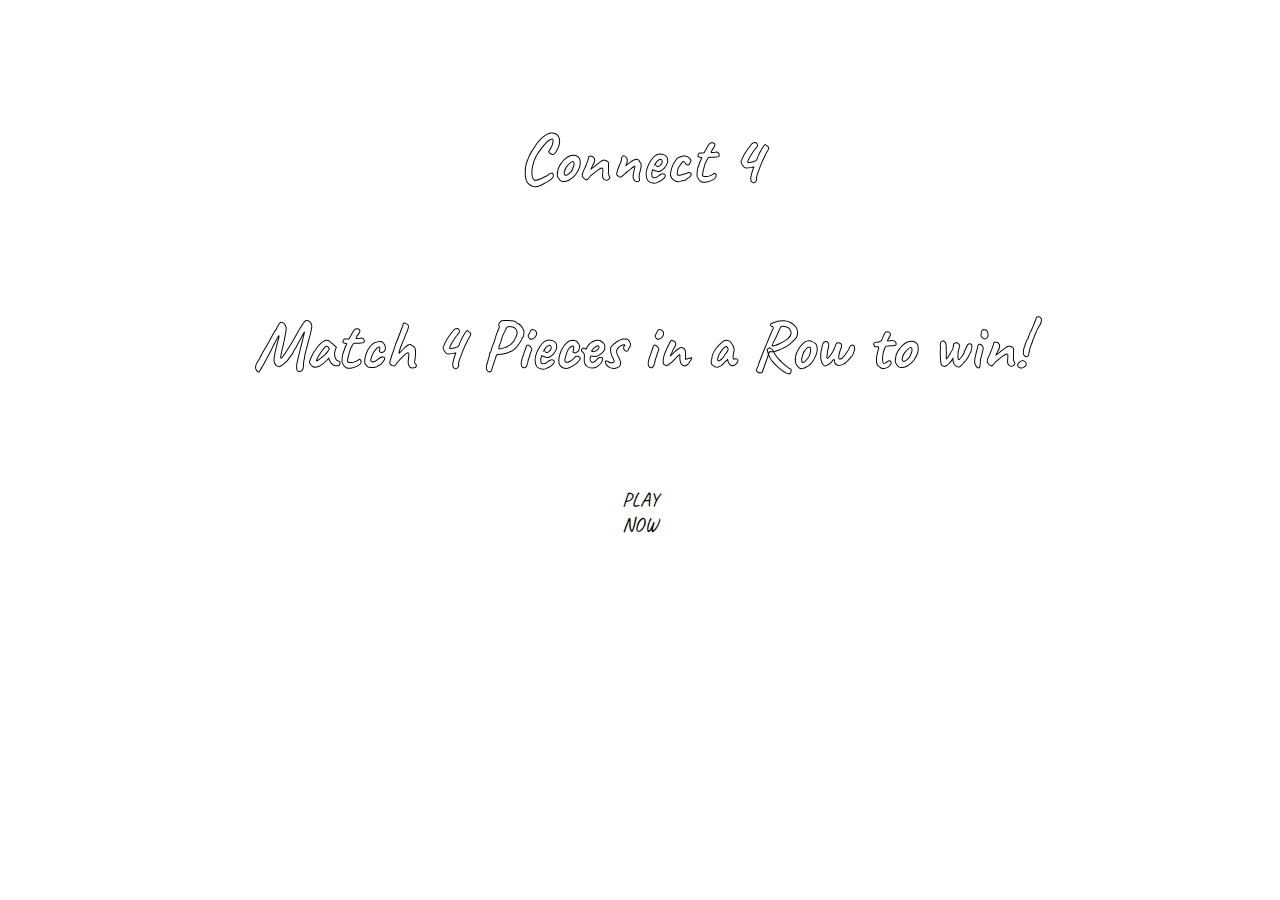
<file: index.html>
<!DOCTYPE html>
<html lang="en">
<head>
    <meta charset="UTF-8">
    <meta http-equiv="X-UA-Compatible" content="IE=edge">
    <meta name="viewport" content="width=device-width, initial-scale=1.0">
    <link rel="stylesheet" href="styles.css">
    <style>
        @import url('https://fonts.googleapis.com/css2?family=Caveat:wght@700&display=swap');
    </style> 
    <title>Connect 4</title>
</head>
<body>
    <h1>Connect 4</h1>
    <h2>Match 4 Pieces in a Row to win!</h2>
    <div id="link">
        <a href="gameboard.html">PLAY NOW</a>
    </div>

    <!-- <script src="script.js"></script> -->
</body>
</html>
</file>
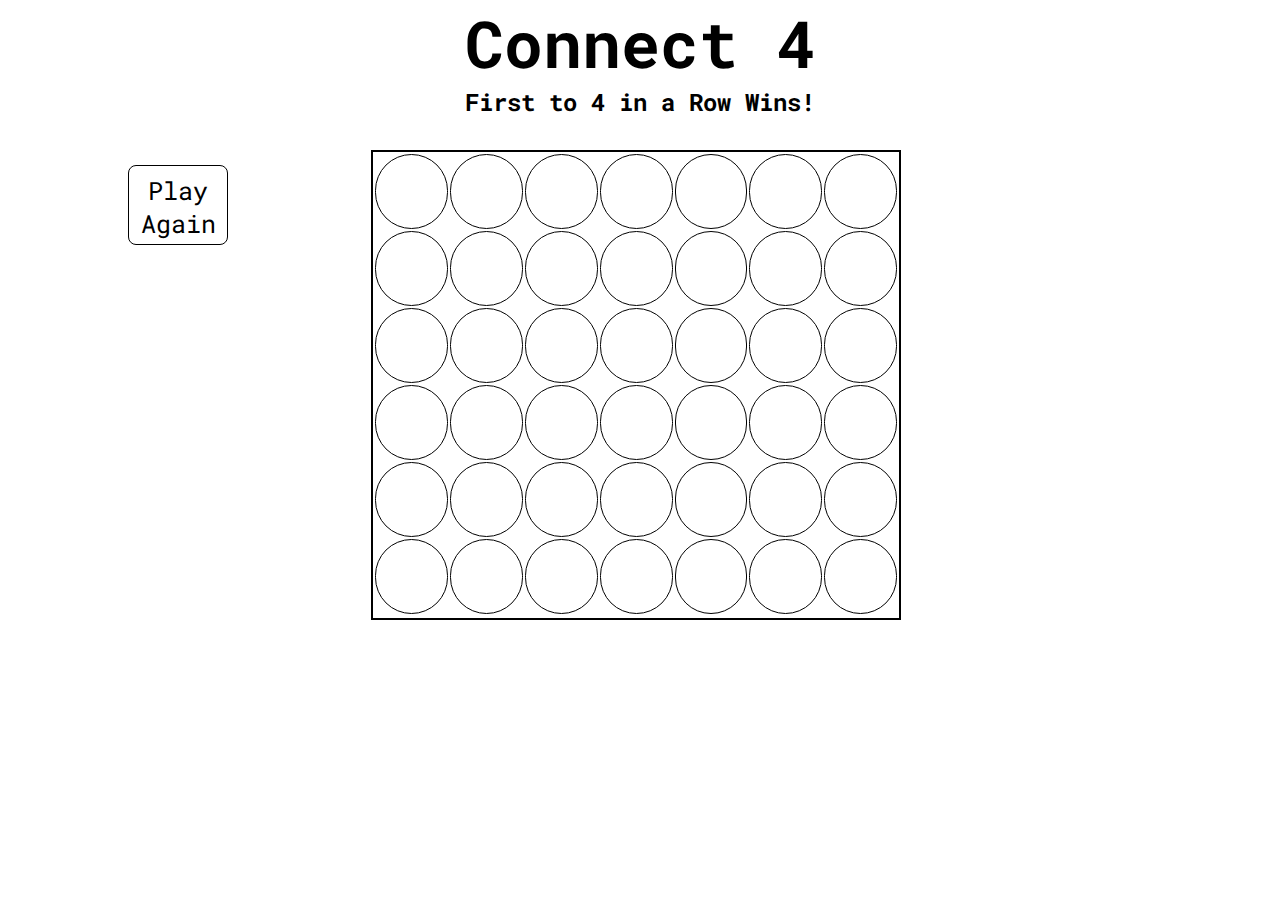
<file: gameboard.html>
<!DOCTYPE html>
<html lang="en">
<head>
    <meta charset="UTF-8">
    <meta http-equiv="X-UA-Compatible" content="IE=edge">
    <meta name="viewport" content="width=device-width, initial-scale=1.0">
    <link rel="stylesheet" href="stylegameboard.css">
    <script defer src="script.js"></script>
    <!-- <style>
        @import url('https://fonts.googleapis.com/css2?family=Caveat&display=swap');
    </style> -->
    <title>Connect 4</title>
</head>
<body>
    
    <h1>Connect 4</h1>
    <h2>First to 4 in a Row Wins!</h2>
    <h3 id="playerText"> </h3>
    
    <div class="gameboard">
        <table>
            <tr>
                <td class="space" id="0"></td>
                <td class="space" id="1"></td>
                <td class="space" id="2"></td>
                <td class="space" id="3"></td>
                <td class="space" id="4"></td>
                <td class="space" id="5"></td>
                <td class="space" id="6"></td>
            </tr>
            <tr>
                <td class="space" id="7"></td>
                <td class="space" id="8"></td>
                <td class="space" id="9"></td>
                <td class="space" id="10"></td>
                <td class="space" id="11"></td>
                <td class="space" id="12"></td>
                <td class="space" id="13"></td>
            </tr>
            <tr>
                <td class="space" id="14"></td>
                <td class="space" id="15"></td>
                <td class="space" id="16"></td>
                <td class="space" id="17"></td>
                <td class="space" id="18"></td>
                <td class="space" id="19"></td>
                <td class="space" id="20"></td>
            </tr>
            <tr>
                <td class="space" ></td>
                <td class="space" ></td>
                <td class="space" ></td>
                <td class="space" ></td>
                <td class="space" ></td>
                <td class="space" ></td>
                <td class="space" ></td>
            </tr>
            <tr>
                <td class="space" ></td>
                <td class="space" ></td>
                <td class="space" ></td>
                <td class="space" ></td>
                <td class="space" ></td>
                <td class="space" ></td>
                <td class="space" ></td>
            </tr>
            <tr>
                <td class="space" ></td>
                <td class="space" ></td>
                <td class="space" ></td>
                <td class="space" ></td>
                <td class="space" ></td>
                <td class="space" ></td>
                <td class="space" ></td>
            </tr>
            
    </div>
    <button class="reset">Play Again</button>
</body>
</html>
</file>
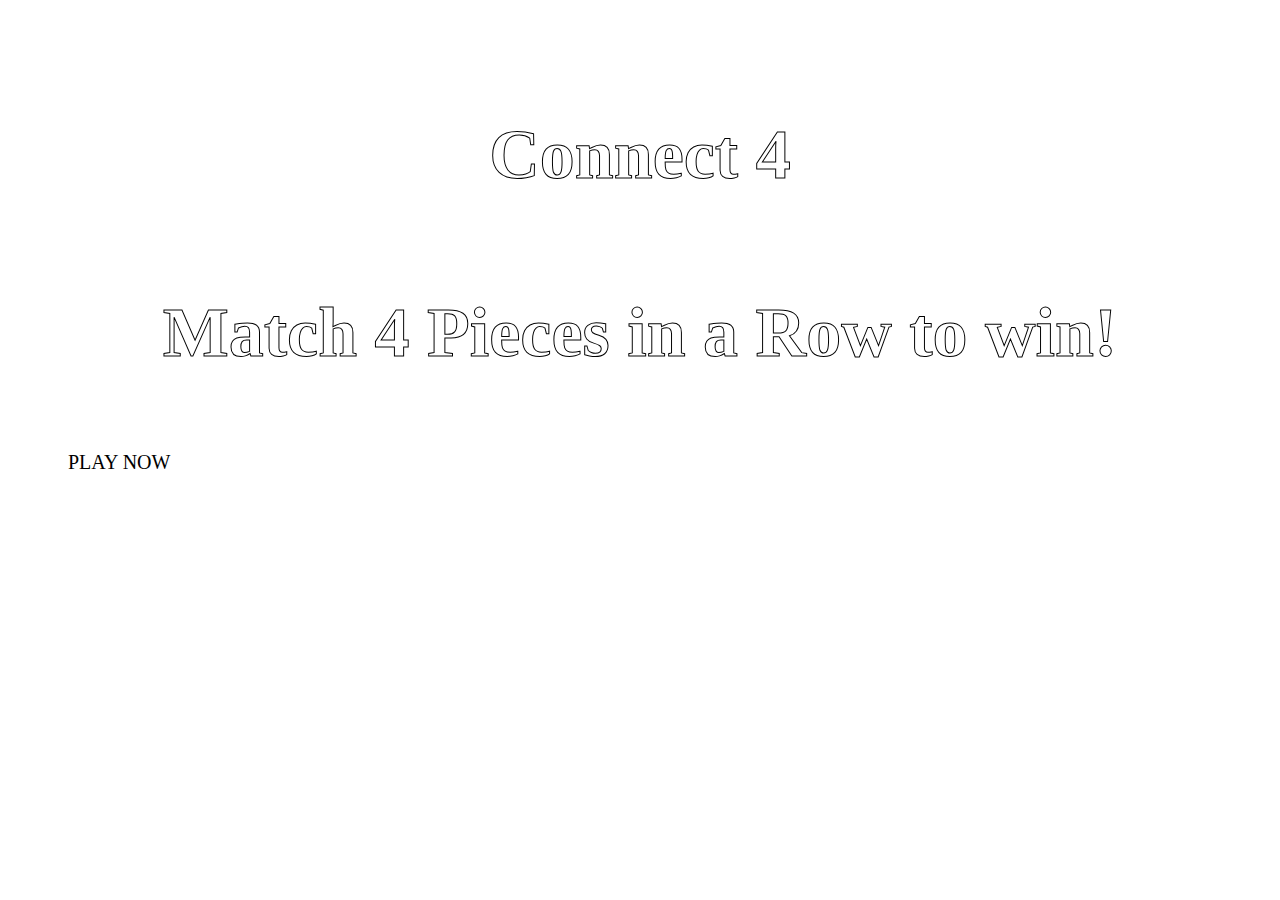
<file: splash.html>
<!DOCTYPE html>
<html lang="en">
<head>
    <meta charset="UTF-8">
    <meta http-equiv="X-UA-Compatible" content="IE=edge">
    <meta name="viewport" content="width=device-width, initial-scale=1.0">
    <link rel="stylesheet" href="styles.css">
    <title>Document</title>
</head>
<body>
    <h1>Connect 4</h1>
    <h2>Match 4 Pieces in a Row to win!</h2>
    <a href="gameboard.html">PLAY NOW</a>


    <!-- <script src="script.js"></script> -->
</body>
</html>
</file>
<file: styles.css>
* {
  padding: 20px;
  font-family: 'Caveat', cursive;
}

body {
  background-image: url('https://external-content.duckduckgo.com/iu/?u=https%3A%2F%2Fimages8.alphacoders.com%2F592%2F592224.jpg&f=1&nofb=1');
  background-position: auto;
  /* -webkit-background-size: cover; */
}

h1, h2 {
  text-align: center;
  color: white;
  font-size: 70px;
  -webkit-text-stroke: 1px black;
}

div {
  display: flex;
  justify-content: center;
  align-items: center;
}
a {
  padding: 0px 20px;
  border-radius: 8px;
  background-color: white;
  color: black;
  font-size: 20px;
  border-color: black;
  text-align: center;
  width: 75px;
  height: 55px;
  text-decoration: none;
}
    
a:hover {
  background-color: rgb(79, 192, 194);
}
</file>
<file: stylegameboard.css>
@import url('https://fonts.googleapis.com/css2?family=Roboto+Mono:wght@200&display=swap');

* {
    margin: 0;
    padding: 0;
    box-sizing: border-box;
    font-family: 'Roboto Mono', monospace;}
h1{
    font-size: 65px;
}
h1, h2, h3 {
    text-align: center;
}

h3 {
    font: optional;;
}

.gameboard {
    
    position: fixed;
    left: 29%;
    height: 470px; 
    width: 530px;
    border: 2px solid black;
    background-image: url('https://external-content.duckduckgo.com/iu/?u=https%3A%2F%2Fwallup.net%2Fwp-content%2Fuploads%2F2016%2F05%2F25%2F339071-wood-timber-closeup-wooden_surface-texture.jpg&f=1&nofb=1');
    background-size: cover;
    top: 150px;
   
}
.space {
    width: 75px;
    height: 75px;
    border: 1px solid black;
    background-color: white;
    border-radius: 50px;
}


.reset{
    position: fixed;
    top: 165px;
    left: 10%;
    width: 100px;
    height: 80px;
    font-size: 25px;
    text-align: center;
    padding: 0.5rem;
    border: 1px solid black;
    background: white;
    cursor: pointer;  
    border-radius: 8px;
}

.reset:hover {
    background-color: rgba(124, 215, 183, 0.807);
  }
</file>
